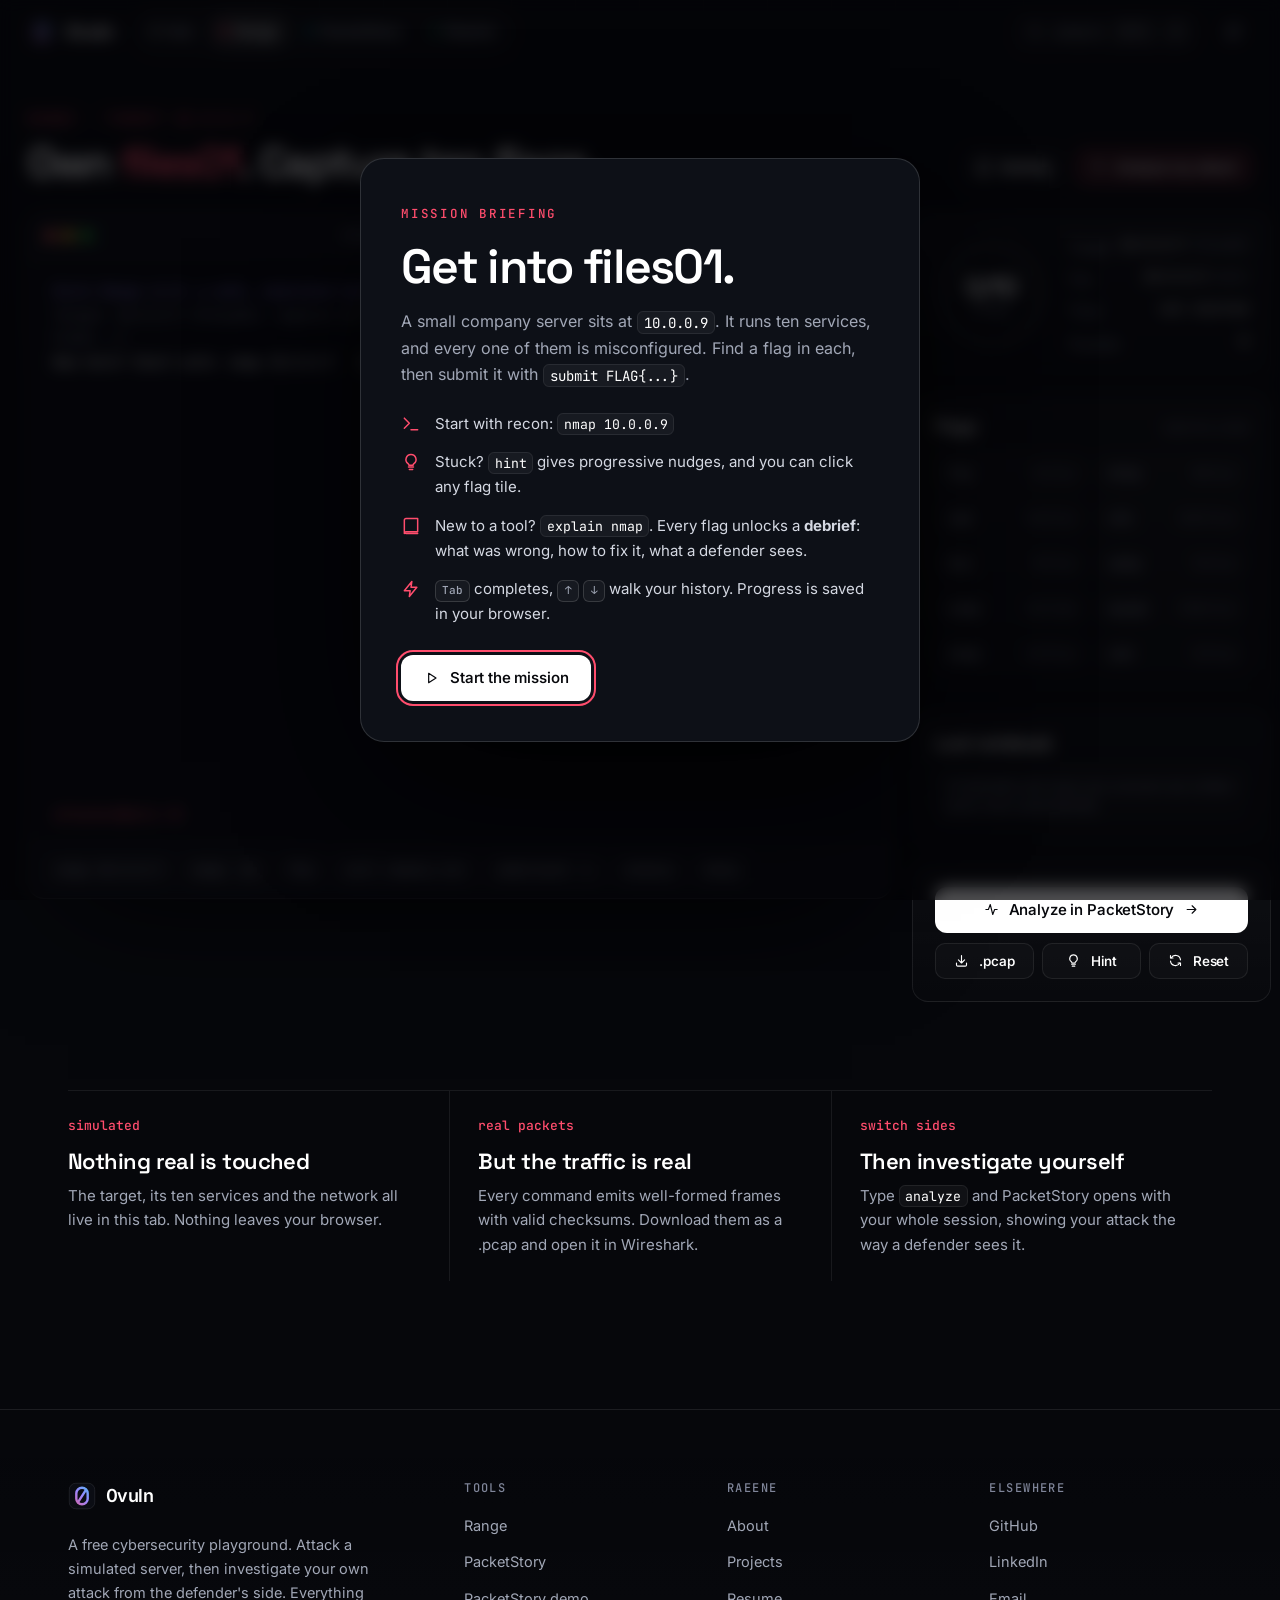
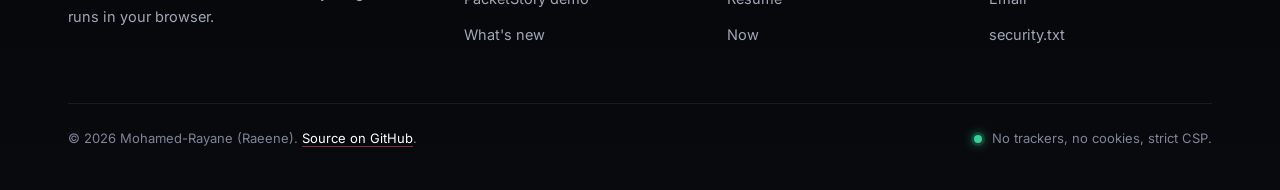
<file: index.html>
<!doctype html>
<html lang="en" class="no-js">
<head>
<meta charset="utf-8">
<meta name="viewport" content="width=device-width,initial-scale=1">
<title>0vuln Range: a hacking lab in your browser</title>
<meta name="description" content="A safe, simulated hacking lab that runs entirely in your browser. Hack 10 services, capture 10 flags, then send your session to PacketStory and investigate your own attack.">
<link rel="canonical" href="https://range.0vuln.com/">
<meta property="og:type" content="website">
<meta property="og:site_name" content="0vuln">
<meta property="og:url" content="https://range.0vuln.com/">
<meta property="og:title" content="0vuln Range: a hacking lab in your browser">
<meta property="og:description" content="A safe, simulated hacking lab that runs entirely in your browser. Hack 10 services, capture 10 flags, then send your session to PacketStory and investigate your own attack.">
<meta property="og:image" content="https://range.0vuln.com/og.png">
<meta name="twitter:card" content="summary_large_image">
<meta name="theme-color" content="#06070b">
<link rel="icon" href="/favicon.svg" type="image/svg+xml">
<link rel="apple-touch-icon" href="/icon-192.png">
<link rel="alternate" type="application/atom+xml" title="0vuln: what's new" href="https://0vuln.com/feed.xml"><link rel="manifest" href="/manifest.webmanifest">
<link rel="preload" href="/fonts/inter.woff2" as="font" type="font/woff2" crossorigin>
<link rel="preload" href="/fonts/space-grotesk.woff2" as="font" type="font/woff2" crossorigin>
<link rel="stylesheet" href="/ds.css"><link rel="stylesheet" href="/range.css">
<script src="/ds.js" defer></script><script src="/learn.js" defer></script><script src="/range.js" defer></script>
<script type="application/ld+json">{"@context":"https://schema.org","@type":"WebApplication","name":"0vuln Range","url":"https://range.0vuln.com/","description":"A simulated hacking lab in a browser terminal: 10 services, 10 flags, real packets you can analyze afterwards.","applicationCategory":"EducationalApplication","operatingSystem":"Any (web browser)","offers":{"@type":"Offer","price":"0","priceCurrency":"USD"},"author":{"@type":"Person","name":"Mohamed-Rayane (Raeene)","url":"https://raeene.0vuln.com/"},"isAccessibleForFree":true}</script>
</head>
<body data-site="range" data-offline>
<a class="skip" href="#main">Skip to content</a>
<div class="bg-fx" aria-hidden="true"><i></i><i></i><i></i></div>
<header class="nav" id="top">
  <div class="wrap">
    <a class="logo" href="https://0vuln.com/" aria-label="0vuln home"><img src="/favicon.svg" alt="" width="28" height="28"><span>0vuln</span></a>
    <nav class="sites" aria-label="0vuln sites"><a class="s-hub" href="https://0vuln.com/">Hub</a><a class="s-range" href="https://range.0vuln.com/" aria-current="page">Range</a><a class="s-pcap" href="https://pcap.0vuln.com/">PacketStory</a><a class="s-raeene" href="https://raeene.0vuln.com/">Raeene</a></nav>
    <span class="sp"></span>
    
    <button class="k-btn" type="button" data-cmdk aria-label="Open command menu"><svg viewBox="0 0 24 24" fill="none" stroke="currentColor" stroke-width="1.8" stroke-linecap="round" stroke-linejoin="round" aria-hidden="true"><circle cx="11" cy="11" r="7"/><path d="m20 20-3.5-3.5"/></svg><span class="k-label">Jump to</span><span class="kbd k-mod">Ctrl</span><span class="kbd">K</span></button>
    <a class="icon-btn gh" href="https://github.com/Raeene/range-site" aria-label="Source code on GitHub"><svg viewBox="0 0 24 24" fill="none" stroke="currentColor" stroke-width="1.8" stroke-linecap="round" stroke-linejoin="round" aria-hidden="true"><path d="M9 19c-4.3 1.4-4.3-2.5-6-3m12 5v-3.5c0-1 .1-1.4-.5-2 2.8-.3 5.5-1.4 5.5-6a4.6 4.6 0 0 0-1.3-3.2 4.2 4.2 0 0 0-.1-3.2s-1.1-.3-3.5 1.3a12 12 0 0 0-6.2 0C6.5 2.8 5.4 3.1 5.4 3.1a4.2 4.2 0 0 0-.1 3.2A4.6 4.6 0 0 0 4 9.5c0 4.6 2.7 5.7 5.5 6-.6.6-.6 1.2-.5 2V21"/></svg></a>
  </div>
</header>
<main id="main" class="rg">
  <div class="wrap rg-head">
    <div>
      <p class="eyebrow">Range &middot; target 10.0.0.9</p>
      <h1 class="h-2">Own <span class="grad-acc">files01</span>. Capture ten flags.</h1>
    </div>
    <div class="row">
      <button class="btn btn-ghost btn-sm" type="button" id="brief-open"><svg viewBox="0 0 24 24" fill="none" stroke="currentColor" stroke-width="1.8" stroke-linecap="round" stroke-linejoin="round" aria-hidden="true"><path d="M4 19V5a2 2 0 0 1 2-2h14v16H6a2 2 0 0 0-2 2zm0 0a2 2 0 0 0 2 2h14"/></svg>Briefing</button>
      <button class="btn btn-acc btn-sm" type="button" data-run="analyze"><svg viewBox="0 0 24 24" fill="none" stroke="currentColor" stroke-width="1.8" stroke-linecap="round" stroke-linejoin="round" aria-hidden="true"><path d="M3 12h4l3-8 4 16 3-8h4"/></svg>Analyze my attack</button>
    </div>
  </div>

  <div class="wrap rg-app">
    <section class="term rg-term" id="termbox" aria-label="Terminal">
      <div class="term-bar">
        <span class="lights"><i></i><i></i><i></i></span>
        <span class="title">attacker@kali: ~ (simulated)</span>
        <button type="button" data-run="hint" title="Get a hint"><svg viewBox="0 0 24 24" fill="none" stroke="currentColor" stroke-width="1.8" stroke-linecap="round" stroke-linejoin="round" aria-hidden="true"><path d="M9 18h6M10 21h4M12 3a6 6 0 0 0-3.5 10.9c.6.5 1 1.2 1 2.1h5c0-.9.4-1.6 1-2.1A6 6 0 0 0 12 3z"/></svg></button>
        <button type="button" id="fs" title="Toggle fullscreen" aria-label="Toggle fullscreen"><svg viewBox="0 0 24 24" fill="none" stroke="currentColor" stroke-width="1.8" stroke-linecap="round" stroke-linejoin="round" aria-hidden="true"><path d="M8 3H5a2 2 0 0 0-2 2v3M16 3h3a2 2 0 0 1 2 2v3M8 21H5a2 2 0 0 1-2-2v-3M16 21h3a2 2 0 0 0 2-2v-3"/></svg></button>
      </div>
      <div class="term-body" id="t" role="log" aria-live="polite"></div>
      <div class="term-line" id="l"><label id="p" for="i"></label><input id="i" autocomplete="off" autocapitalize="off" spellcheck="false" enterkeyhint="send" aria-label="Command"></div>
      <div class="quick" aria-label="Quick commands">
        <button type="button" data-type="nmap 10.0.0.9">nmap 10.0.0.9</button>
        <button type="button" data-type="nmap -sU 10.0.0.9">nmap -sU</button>
        <button type="button" data-type="ftp 10.0.0.9">ftp</button>
        <button type="button" data-type="curl 10.0.0.9/robots.txt">curl robots.txt</button>
        <button type="button" data-type="smbclient -L //10.0.0.9 -N">smbclient -L</button>
        <button type="button" data-run="status">status</button>
        <button type="button" data-run="help">help</button>
      </div>
    </section>

    <aside class="rg-side">
      <div class="side-card prog-card">
        <div class="ring">
          <svg viewBox="0 0 120 120" aria-hidden="true"><defs><linearGradient id="rg" x1="0" y1="0" x2="1" y2="1"><stop offset="0" stop-color="#ff4d6d"/><stop offset="1" stop-color="#9b87ff"/></linearGradient></defs><circle cx="60" cy="60" r="52" class="r-bg"/><circle cx="60" cy="60" r="52" class="r-fg" id="ring"/></svg>
          <div class="ring-n"><b id="score">0/10</b><span>flags</span></div>
        </div>
        <dl class="mission">
          <div><dt>Target</dt><dd>10.0.0.9 <span class="dim">files01</span></dd></div>
          <div><dt>You</dt><dd>10.0.0.5 <span class="dim">kali</span></dd></div>
          <div><dt>Time</dt><dd id="timer">not started</dd></div>
          <div><dt>Packets</dt><dd id="pkts">0</dd></div>
        </dl>
      </div>

      <div class="side-card">
        <div class="side-h"><h2>Flags</h2><span class="dim">click for a hint</span></div>
        <ul class="flags" id="flags" aria-label="Flags by service"></ul>
      </div>

      <div class="side-card">
        <div class="side-h"><h2>Loot notebook</h2><span class="dim" id="loot-n"></span></div>
        <ul class="loot" id="loot" aria-live="polite"></ul>
      </div>

      <div class="side-card acts">
        <button class="btn btn-primary" type="button" data-run="analyze"><svg viewBox="0 0 24 24" fill="none" stroke="currentColor" stroke-width="1.8" stroke-linecap="round" stroke-linejoin="round" aria-hidden="true"><path d="M3 12h4l3-8 4 16 3-8h4"/></svg>Analyze in PacketStory<svg class="arrow" viewBox="0 0 24 24" fill="none" stroke="currentColor" stroke-width="1.8" stroke-linecap="round" stroke-linejoin="round" aria-hidden="true"><path d="M5 12h14M13 6l6 6-6 6"/></svg></button>
        <div class="acts-row">
          <button class="btn btn-ghost btn-sm" type="button" data-run="capture"><svg viewBox="0 0 24 24" fill="none" stroke="currentColor" stroke-width="1.8" stroke-linecap="round" stroke-linejoin="round" aria-hidden="true"><path d="M12 4v12M7 11l5 5 5-5M4 16v3a2 2 0 0 0 2 2h12a2 2 0 0 0 2-2v-3"/></svg>.pcap</button>
          <button class="btn btn-ghost btn-sm" type="button" data-run="hint"><svg viewBox="0 0 24 24" fill="none" stroke="currentColor" stroke-width="1.8" stroke-linecap="round" stroke-linejoin="round" aria-hidden="true"><path d="M9 18h6M10 21h4M12 3a6 6 0 0 0-3.5 10.9c.6.5 1 1.2 1 2.1h5c0-.9.4-1.6 1-2.1A6 6 0 0 0 12 3z"/></svg>Hint</button>
          <button class="btn btn-ghost btn-sm" type="button" data-run="reset"><svg viewBox="0 0 24 24" fill="none" stroke="currentColor" stroke-width="1.8" stroke-linecap="round" stroke-linejoin="round" aria-hidden="true"><path d="M20 11a8 8 0 0 0-14.9-3M4 13a8 8 0 0 0 14.9 3"/><path d="M4 4v4h4M20 20v-4h-4"/></svg>Reset</button>
        </div>
      </div>
    </aside>
  </div>

  <section class="section tight">
    <div class="wrap">
      <div class="steps">
        <div><span class="n">simulated</span><h3>Nothing real is touched</h3><p>The target, its ten services and the network all live in this tab. Nothing leaves your browser.</p></div>
        <div><span class="n">real packets</span><h3>But the traffic is real</h3><p>Every command emits well-formed frames with valid checksums. Download them as a .pcap and open it in Wireshark.</p></div>
        <div><span class="n">switch sides</span><h3>Then investigate yourself</h3><p>Type <code>analyze</code> and PacketStory opens with your whole session, showing your attack the way a defender sees it.</p></div>
      </div>
    </div>
  </section>
</main>

<div class="modal" id="brief" hidden role="dialog" aria-modal="true" aria-labelledby="brief-h">
  <div class="modal-card">
    <p class="eyebrow">Mission briefing</p>
    <h2 class="h-2" id="brief-h">Get into files01.</h2>
    <p class="muted">A small company server sits at <code>10.0.0.9</code>. It runs ten services, and every one of them is misconfigured. Find a flag in each, then submit it with <code>submit FLAG{...}</code>.</p>
    <ul class="brief-list">
      <li><svg viewBox="0 0 24 24" fill="none" stroke="currentColor" stroke-width="1.8" stroke-linecap="round" stroke-linejoin="round" aria-hidden="true"><path d="m4 17 6-6-6-6M12 19h8"/></svg><span>Start with recon: <code>nmap 10.0.0.9</code></span></li>
      <li><svg viewBox="0 0 24 24" fill="none" stroke="currentColor" stroke-width="1.8" stroke-linecap="round" stroke-linejoin="round" aria-hidden="true"><path d="M9 18h6M10 21h4M12 3a6 6 0 0 0-3.5 10.9c.6.5 1 1.2 1 2.1h5c0-.9.4-1.6 1-2.1A6 6 0 0 0 12 3z"/></svg><span>Stuck? <code>hint</code> gives progressive nudges, and you can click any flag tile.</span></li>
      <li><svg viewBox="0 0 24 24" fill="none" stroke="currentColor" stroke-width="1.8" stroke-linecap="round" stroke-linejoin="round" aria-hidden="true"><path d="M4 19V5a2 2 0 0 1 2-2h14v16H6a2 2 0 0 0-2 2zm0 0a2 2 0 0 0 2 2h14"/></svg><span>New to a tool? <code>explain nmap</code>. Every flag unlocks a <b>debrief</b>: what was wrong, how to fix it, what a defender sees.</span></li>
      <li><svg viewBox="0 0 24 24" fill="none" stroke="currentColor" stroke-width="1.8" stroke-linecap="round" stroke-linejoin="round" aria-hidden="true"><path d="M13 3 4 14h7l-1 7 9-11h-7z"/></svg><span><kbd>Tab</kbd> completes, <kbd>&uarr;</kbd> <kbd>&darr;</kbd> walk your history. Progress is saved in your browser.</span></li>
    </ul>
    <div class="row"><button class="btn btn-primary" type="button" id="brief-go"><svg viewBox="0 0 24 24" fill="none" stroke="currentColor" stroke-width="1.8" stroke-linecap="round" stroke-linejoin="round" aria-hidden="true"><path d="M7 5v14l11-7z"/></svg>Start the mission</button></div>
  </div>
</div>

<div class="modal" id="win" hidden role="dialog" aria-modal="true" aria-labelledby="win-h">
  <canvas id="confetti" aria-hidden="true"></canvas>
  <div class="modal-card win-card">
    <span class="win-ic"><svg viewBox="0 0 24 24" fill="none" stroke="currentColor" stroke-width="1.8" stroke-linecap="round" stroke-linejoin="round" aria-hidden="true"><path d="M5 21V4M5 4h11l-2 4 2 4H5"/></svg></span>
    <p class="eyebrow">Mission complete</p>
    <h2 class="h-1" id="win-h">10/10 flags.</h2>
    <p class="muted" id="win-time">You owned files01.</p>
    <div class="win-stats" id="win-stats"></div>
    <p class="muted">Now flip sides: send your whole session to PacketStory and see your attack the way a defender would.</p>
    <div class="row"><button class="btn btn-primary" type="button" data-run="analyze" data-close><svg viewBox="0 0 24 24" fill="none" stroke="currentColor" stroke-width="1.8" stroke-linecap="round" stroke-linejoin="round" aria-hidden="true"><path d="M3 12h4l3-8 4 16 3-8h4"/></svg>Analyze my attack<svg class="arrow" viewBox="0 0 24 24" fill="none" stroke="currentColor" stroke-width="1.8" stroke-linecap="round" stroke-linejoin="round" aria-hidden="true"><path d="M5 12h14M13 6l6 6-6 6"/></svg></button><button class="btn btn-ghost" type="button" data-close>Keep exploring</button></div>
  </div>
</div>
<footer class="foot">
  <div class="wrap">
    <div class="foot-grid">
      <div>
        <a class="logo" href="https://0vuln.com/"><img src="/favicon.svg" alt="" width="28" height="28"><span>0vuln</span></a>
        <p class="blurb">A free cybersecurity playground. Attack a simulated server, then investigate your own attack from the defender's side. Everything runs in your browser.</p>
      </div>
      <div><h4>Tools</h4><ul><li><a href="https://range.0vuln.com/">Range</a></li><li><a href="https://pcap.0vuln.com/">PacketStory</a></li><li><a href="https://pcap.0vuln.com/#demo">PacketStory demo</a></li><li><a href="https://0vuln.com/changelog/">What's new</a></li></ul></div>
      <div><h4>Raeene</h4><ul><li><a href="https://raeene.0vuln.com/about/">About</a></li><li><a href="https://raeene.0vuln.com/projects/">Projects</a></li><li><a href="https://raeene.0vuln.com/resume/">Resume</a></li><li><a href="https://raeene.0vuln.com/now/">Now</a></li></ul></div>
      <div><h4>Elsewhere</h4><ul><li><a href="https://github.com/Raeene">GitHub</a></li><li><a href="https://www.linkedin.com/in/ray-safi-938491195/">LinkedIn</a></li><li><a href="mailto:raaene@protonmail.com">Email</a></li><li><a href="https://0vuln.com/.well-known/security.txt">security.txt</a></li></ul></div>
    </div>
    <div class="foot-bot">
      <span>&copy; <span data-year>2026</span> Mohamed-Rayane (Raeene). <a class="link" href="https://github.com/Raeene/range-site">Source on GitHub</a>.</span>
      <span class="status"><span class="dot"></span>No trackers, no cookies, strict CSP.</span>
    </div>
    <div class="foot-word" aria-hidden="true">0vuln</div>
  </div>
</footer>
</body>
</html>
</file>
<file: ds.css>
/* =====================================================================
   0vuln design system (shared, identical on every *.0vuln.com site)
   Edit in one place, copy to all four repos.
   ===================================================================== */
@font-face { font-family: "Inter"; src: url("/fonts/inter.woff2") format("woff2"); font-weight: 100 900; font-display: swap; }
@font-face { font-family: "Space Grotesk"; src: url("/fonts/space-grotesk.woff2") format("woff2"); font-weight: 300 700; font-display: swap; }
@font-face { font-family: "JetBrains Mono"; src: url("/fonts/jetbrains-mono.woff2") format("woff2"); font-weight: 100 800; font-display: swap; }

:root {
  --bg: #06070b;
  --bg-2: #0a0c12;
  --bg-3: #0f121a;
  --panel: rgba(255, 255, 255, .025);
  --panel-2: rgba(255, 255, 255, .045);
  --line: rgba(255, 255, 255, .075);
  --line-2: rgba(255, 255, 255, .14);
  --text: #eceef4;
  --muted: #a1a7b6;
  --dim: #7f8599;   /* 5:1+ contrast on every background (WCAG AA) */
  --red: #ff4d6d;
  --violet: #9b87ff;
  --cyan: #22d3ee;
  --green: #34d399;
  --amber: #fbbf24;
  --brand: linear-gradient(100deg, var(--red) 0%, var(--violet) 50%, var(--cyan) 100%);
  --acc: var(--violet);
  --acc-rgb: 155, 135, 255;
  --sans: "Inter", ui-sans-serif, system-ui, -apple-system, "Segoe UI", Roboto, sans-serif;
  --display: "Space Grotesk", "Inter", ui-sans-serif, system-ui, sans-serif;
  --mono: "JetBrains Mono", ui-monospace, "SF Mono", Menlo, Consolas, monospace;
  --r: 16px;
  --r-sm: 10px;
  --w: 1200px;
  --nav-h: 64px;
  --ease: cubic-bezier(.2, .7, .2, 1);
  color-scheme: dark;
}
body[data-site="range"] { --acc: var(--red); --acc-rgb: 255, 77, 109; }
body[data-site="pcap"] { --acc: var(--cyan); --acc-rgb: 34, 211, 238; }
body[data-site="raeene"] { --acc: var(--green); --acc-rgb: 52, 211, 153; }

*, *::before, *::after { box-sizing: border-box; }
html { -webkit-text-size-adjust: 100%; scroll-behavior: smooth; scroll-padding-top: calc(var(--nav-h) + 24px); }
body { margin: 0; min-height: 100vh; background: var(--bg); color: var(--text); font: 16px/1.65 var(--sans); font-feature-settings: "cv11", "ss01", "ss03", "zero"; -webkit-font-smoothing: antialiased; -moz-osx-font-smoothing: grayscale; overflow-x: hidden; }
img, svg, canvas { display: block; max-width: 100%; }
a { color: inherit; text-decoration: none; }
button, input, select, textarea { font: inherit; color: inherit; }
button { cursor: pointer; background: none; border: 0; padding: 0; }
[hidden] { display: none !important; }
::selection { background: rgba(var(--acc-rgb), .35); color: #fff; }
:focus-visible { outline: 2px solid var(--acc); outline-offset: 3px; border-radius: 6px; }
code, kbd, pre, .mono { font-family: var(--mono); font-feature-settings: normal; }
code { font-size: .88em; padding: .12em .42em; border-radius: 6px; background: var(--panel-2); border: 1px solid var(--line); color: #fff; }
p { margin: 0 0 1em; }
h1, h2, h3, h4 { font-family: var(--display); font-weight: 600; letter-spacing: -.025em; line-height: 1.08; margin: 0; color: #fff; }

.skip { position: absolute; left: 16px; top: -60px; z-index: 100; padding: 10px 16px; border-radius: 10px; background: #fff; color: #000; font-weight: 600; }
.skip:focus { top: 12px; }

/* ---------- ambient background ---------- */
.bg-fx { position: fixed; inset: 0; z-index: -1; pointer-events: none; overflow: hidden; }
.bg-fx::before { content: ""; position: absolute; inset: -1px; background-image: linear-gradient(var(--line) 1px, transparent 1px), linear-gradient(90deg, var(--line) 1px, transparent 1px); background-size: 64px 64px; mask-image: radial-gradient(ellipse 80% 60% at 50% 0%, #000 10%, transparent 75%); -webkit-mask-image: radial-gradient(ellipse 80% 60% at 50% 0%, #000 10%, transparent 75%); opacity: .55; }
.bg-fx i { position: absolute; border-radius: 50%; filter: blur(90px); opacity: .32; animation: drift 26s var(--ease) infinite alternate; }
.bg-fx i:nth-child(1) { width: 640px; height: 520px; left: -160px; top: -220px; background: rgba(var(--acc-rgb), .55); }
.bg-fx i:nth-child(2) { width: 560px; height: 480px; right: -180px; top: -120px; background: rgba(34, 211, 238, .28); animation-delay: -9s; }
.bg-fx i:nth-child(3) { width: 520px; height: 420px; left: 30%; top: 40vh; background: rgba(255, 77, 109, .14); animation-delay: -17s; }
@keyframes drift { to { transform: translate3d(80px, 60px, 0) scale(1.15); } }

/* ---------- layout ---------- */
.wrap { width: 100%; max-width: var(--w); margin: 0 auto; padding: 0 28px; }
.section { padding: 128px 0; position: relative; }
.section.tight { padding: 88px 0; }
.section-head { max-width: 720px; margin-bottom: 56px; }
.section-head.center { margin-left: auto; margin-right: auto; text-align: center; }
.eyebrow { display: inline-flex; align-items: center; gap: 10px; font: 500 12.5px/1 var(--mono); letter-spacing: .14em; text-transform: uppercase; color: var(--acc); margin-bottom: 20px; }
.eyebrow::before { content: ""; width: 18px; height: 1px; background: currentColor; opacity: .7; }
.h-display { font-size: clamp(48px, 8.4vw, 112px); letter-spacing: -.045em; line-height: .95; font-weight: 600; }
.h-1 { font-size: clamp(38px, 5.4vw, 68px); letter-spacing: -.04em; line-height: 1.02; }
.h-2 { font-size: clamp(30px, 3.8vw, 48px); letter-spacing: -.035em; }
.h-3 { font-size: 22px; letter-spacing: -.02em; }
.lead { font-size: clamp(17px, 1.6vw, 20px); line-height: 1.6; color: var(--muted); max-width: 640px; }
.muted { color: var(--muted); }
.dim { color: var(--dim); }
.grad { background: var(--brand); -webkit-background-clip: text; background-clip: text; color: transparent; }
.acc { color: var(--acc); }
.grad-acc { background: linear-gradient(100deg, #fff 10%, rgba(var(--acc-rgb), 1) 90%); -webkit-background-clip: text; background-clip: text; color: transparent; }
.row { display: flex; flex-wrap: wrap; gap: 12px; align-items: center; }
.grid { display: grid; gap: 20px; }
.g2 { grid-template-columns: repeat(2, minmax(0, 1fr)); }
.g3 { grid-template-columns: repeat(3, minmax(0, 1fr)); }
.g4 { grid-template-columns: repeat(4, minmax(0, 1fr)); }
@media (max-width: 960px) { .g3, .g4 { grid-template-columns: repeat(2, minmax(0, 1fr)); } }
@media (max-width: 680px) { .g2, .g3, .g4 { grid-template-columns: 1fr; } .section { padding: 88px 0; } .wrap { padding: 0 20px; } }
.divider { height: 1px; background: linear-gradient(90deg, transparent, var(--line-2), transparent); border: 0; margin: 0; }

/* ---------- nav ---------- */
.nav { position: sticky; top: 0; z-index: 50; height: var(--nav-h); border-bottom: 1px solid transparent; transition: background .3s, border-color .3s, backdrop-filter .3s; }
.nav.scrolled, .nav.solid { background: rgba(6, 7, 11, .72); backdrop-filter: saturate(160%) blur(16px); -webkit-backdrop-filter: saturate(160%) blur(16px); border-bottom-color: var(--line); }
.nav .wrap { height: 100%; display: flex; align-items: center; gap: 20px; max-width: 1360px; }
.logo { display: inline-flex; align-items: center; gap: 10px; font: 600 18px/1 var(--sans); font-feature-settings: "zero"; letter-spacing: -.03em; color: #fff; flex-shrink: 0; }
.logo img { width: 28px; height: 28px; }
.sites { display: flex; gap: 2px; padding: 4px; border: 1px solid var(--line); border-radius: 999px; background: rgba(255, 255, 255, .02); overflow-x: auto; scrollbar-width: none; }
.sites::-webkit-scrollbar { display: none; }
.sites a { display: inline-flex; align-items: center; gap: 8px; padding: 7px 14px; border-radius: 999px; font-size: 13.5px; font-weight: 500; color: var(--muted); white-space: nowrap; transition: color .2s, background .2s; }
.sites a::before { content: ""; width: 6px; height: 6px; border-radius: 50%; background: var(--c, var(--violet)); box-shadow: 0 0 10px var(--c, var(--violet)); opacity: .55; transition: opacity .2s; }
.sites a:hover { color: #fff; }
.sites a:hover::before, .sites a[aria-current]::before { opacity: 1; }
.sites a[aria-current] { color: #fff; background: rgba(255, 255, 255, .08); }
.sites .s-hub { --c: #fff; }
.sites .s-range { --c: var(--red); }
.sites .s-pcap { --c: var(--cyan); }
.sites .s-raeene { --c: var(--green); }
.nav .sp { flex: 1; }
.subnav { display: flex; gap: 4px; }
.subnav a { padding: 8px 12px; border-radius: 8px; font-size: 14px; color: var(--muted); transition: color .2s, background .2s; }
.subnav a:hover { color: #fff; background: var(--panel-2); }
.subnav a[aria-current] { color: #fff; }
.k-btn { display: inline-flex; align-items: center; gap: 10px; height: 36px; padding: 0 8px 0 12px; border: 1px solid var(--line); border-radius: 10px; background: var(--panel); color: var(--muted); font-size: 13px; transition: border-color .2s, color .2s; flex-shrink: 0; }
.k-btn:hover { border-color: var(--line-2); color: #fff; }
.k-btn svg { width: 15px; height: 15px; }
.kbd, kbd { display: inline-flex; align-items: center; justify-content: center; min-width: 22px; height: 22px; padding: 0 6px; border-radius: 6px; border: 1px solid var(--line-2); background: rgba(255, 255, 255, .04); font: 500 11px/1 var(--mono); color: var(--muted); }
.icon-btn { display: inline-grid; place-items: center; width: 36px; height: 36px; border-radius: 10px; color: var(--muted); transition: color .2s, background .2s; flex-shrink: 0; }
.icon-btn:hover { color: #fff; background: var(--panel-2); }
.icon-btn svg { width: 18px; height: 18px; }
@media (max-width: 1080px) { .subnav { display: none; } }
@media (max-width: 760px) { .k-btn .k-label, .k-btn .kbd { display: none; } .k-btn { padding: 0; width: 36px; justify-content: center; } .nav .gh { display: none; } .logo span { display: none; } .nav .wrap { gap: 12px; } }

/* ---------- buttons ---------- */
.btn { position: relative; display: inline-flex; align-items: center; justify-content: center; gap: 10px; height: 46px; padding: 0 22px; border-radius: 12px; font-size: 15px; font-weight: 550; letter-spacing: -.01em; white-space: nowrap; border: 1px solid transparent; transition: transform .2s var(--ease), background .2s, border-color .2s, box-shadow .3s, color .2s; }
.btn:active { transform: translateY(1px) scale(.99); }
.btn svg { width: 16px; height: 16px; transition: transform .25s var(--ease); }
.btn:hover svg.arrow { transform: translateX(3px); }
.btn-primary { background: #fff; color: #07080c; box-shadow: 0 0 0 1px rgba(255, 255, 255, .1), 0 10px 40px -10px rgba(var(--acc-rgb), .6); }
.btn-primary:hover { box-shadow: 0 0 0 1px rgba(255, 255, 255, .2), 0 16px 50px -10px rgba(var(--acc-rgb), .85); }
.btn-acc { background: rgba(var(--acc-rgb), .14); color: #fff; border-color: rgba(var(--acc-rgb), .45); }
.btn-acc:hover { background: rgba(var(--acc-rgb), .22); border-color: rgba(var(--acc-rgb), .75); box-shadow: 0 0 30px -6px rgba(var(--acc-rgb), .6); }
.btn-ghost { background: var(--panel); border-color: var(--line); color: #fff; }
.btn-ghost:hover { background: var(--panel-2); border-color: var(--line-2); }
.btn-sm { height: 36px; padding: 0 14px; font-size: 13.5px; border-radius: 10px; }
.link { color: #fff; border-bottom: 1px solid rgba(var(--acc-rgb), .5); transition: border-color .2s, color .2s; }
.link:hover { color: var(--acc); border-color: var(--acc); }
.more { display: inline-flex; align-items: center; gap: 6px; font-size: 14.5px; font-weight: 500; color: #fff; }
.more svg { width: 14px; height: 14px; transition: transform .25s var(--ease); }
.more:hover svg, a:hover .more svg { transform: translateX(3px); }

/* ---------- pills / chips ---------- */
.pill { display: inline-flex; align-items: center; gap: 8px; padding: 6px 14px 6px 8px; border-radius: 999px; border: 1px solid var(--line); background: rgba(255, 255, 255, .03); font-size: 13px; color: var(--muted); backdrop-filter: blur(8px); }
.pill b { font-weight: 600; padding: 2px 8px; border-radius: 999px; background: rgba(var(--acc-rgb), .16); color: var(--acc); font-size: 11.5px; letter-spacing: .02em; }
.pill:hover { border-color: var(--line-2); color: #fff; }
.chips { display: flex; flex-wrap: wrap; gap: 6px; list-style: none; margin: 0; padding: 0; }
.chips li, .chip { font: 500 12px/1 var(--mono); padding: 6px 10px; border-radius: 7px; border: 1px solid var(--line); background: rgba(255, 255, 255, .02); color: var(--muted); }
.dot { display: inline-block; width: 8px; height: 8px; border-radius: 50%; background: var(--green); box-shadow: 0 0 0 3px rgba(52, 211, 153, .15), 0 0 12px var(--green); }
.dot.off { background: var(--red); box-shadow: 0 0 0 3px rgba(255, 77, 109, .15); }
.dot.wait { background: var(--dim); box-shadow: none; animation: blink 1.2s infinite; }
@keyframes blink { 50% { opacity: .3; } }

/* ---------- cards (with cursor spotlight) ---------- */
.card { position: relative; border-radius: var(--r); border: 1px solid var(--line); background: linear-gradient(180deg, rgba(255, 255, 255, .035), rgba(255, 255, 255, .012)); padding: 28px; overflow: hidden; isolation: isolate; transition: border-color .3s, transform .4s var(--ease); }
.card::before { content: ""; position: absolute; inset: 0; z-index: -1; opacity: 0; transition: opacity .35s; background: radial-gradient(520px circle at var(--mx, 50%) var(--my, 0%), rgba(var(--acc-rgb), .12), transparent 45%); }
.card::after { content: ""; position: absolute; inset: 0; border-radius: inherit; padding: 1px; opacity: 0; transition: opacity .35s; pointer-events: none; background: radial-gradient(360px circle at var(--mx, 50%) var(--my, 0%), rgba(var(--acc-rgb), .7), transparent 50%); -webkit-mask: linear-gradient(#000 0 0) content-box, linear-gradient(#000 0 0); -webkit-mask-composite: xor; mask: linear-gradient(#000 0 0) content-box exclude, linear-gradient(#000 0 0); }
.card:hover::before, .card:hover::after { opacity: 1; }
a.card:hover { transform: translateY(-3px); }
.card h3 { font-size: 21px; margin-bottom: 10px; }
.card p { color: var(--muted); font-size: 15px; }
.card .ic { display: grid; place-items: center; width: 44px; height: 44px; border-radius: 12px; border: 1px solid rgba(var(--acc-rgb), .35); background: rgba(var(--acc-rgb), .1); color: var(--acc); margin-bottom: 22px; }
.card .ic svg { width: 22px; height: 22px; }
.c-red { --acc: var(--red); --acc-rgb: 255, 77, 109; }
.c-cyan { --acc: var(--cyan); --acc-rgb: 34, 211, 238; }
.c-green { --acc: var(--green); --acc-rgb: 52, 211, 153; }
.c-violet { --acc: var(--violet); --acc-rgb: 155, 135, 255; }
.c-amber { --acc: var(--amber); --acc-rgb: 251, 191, 36; }

/* ---------- stat strip ---------- */
.stats { display: grid; grid-template-columns: repeat(4, 1fr); border: 1px solid var(--line); border-radius: var(--r); background: var(--panel); overflow: hidden; }
.stats > div { padding: 28px 28px 24px; border-left: 1px solid var(--line); }
.stats > div:first-child { border-left: 0; }
.stats b { display: block; font: 600 clamp(32px, 3.6vw, 44px)/1 var(--display); letter-spacing: -.04em; color: #fff; margin-bottom: 10px; font-variant-numeric: tabular-nums; }
.stats span { font-size: 14px; color: var(--muted); }
@media (max-width: 760px) { .stats { grid-template-columns: 1fr 1fr; } .stats > div:nth-child(3) { border-left: 0; } .stats > div:nth-child(n+3) { border-top: 1px solid var(--line); } }

/* ---------- terminal window ---------- */
.term { position: relative; border-radius: var(--r); border: 1px solid var(--line-2); background: rgba(8, 10, 15, .88); box-shadow: 0 40px 120px -40px rgba(0, 0, 0, .9), 0 0 0 1px rgba(0, 0, 0, .4), inset 0 1px 0 rgba(255, 255, 255, .05); overflow: hidden; backdrop-filter: blur(20px); }
.term-bar { display: flex; align-items: center; gap: 8px; height: 44px; padding: 0 16px; border-bottom: 1px solid var(--line); background: rgba(255, 255, 255, .02); font: 500 12.5px/1 var(--mono); color: var(--dim); }
.term-bar .lights { display: flex; gap: 7px; margin-right: 10px; }
.term-bar .lights i { width: 11px; height: 11px; border-radius: 50%; background: #2a2e39; }
.term-bar .lights i:nth-child(1) { background: #ff5f57; } .term-bar .lights i:nth-child(2) { background: #febc2e; } .term-bar .lights i:nth-child(3) { background: #28c840; }
.term-bar .title { flex: 1; text-align: center; margin-right: 52px; white-space: nowrap; overflow: hidden; text-overflow: ellipsis; }
.term-bar button { color: var(--dim); font: inherit; padding: 6px 8px; border-radius: 6px; }
.term-bar button:hover { color: #fff; background: var(--panel-2); }
.term-body { font: 14px/1.7 var(--mono); padding: 20px 22px; color: #d9dde7; white-space: pre-wrap; word-break: break-word; overflow-y: auto; }
.term-body .c { color: #fff; }
.term-body .d { color: var(--dim); }
.term-body .e { color: #ff7a8f; }
.term-body .g { color: var(--green); }
.term-body .y { color: var(--amber); }
.term-body .m { color: var(--violet); }
.term-body .k { color: var(--cyan); }
.term-body .a { color: var(--acc); }
.term-line { display: flex; align-items: center; gap: 10px; padding: 0 22px 18px; font: 14px/1.7 var(--mono); }
.term-line label { color: var(--acc); white-space: nowrap; flex-shrink: 0; }
.term-line input { flex: 1; min-width: 0; background: transparent; border: 0; outline: 0; color: #fff; caret-color: var(--acc); padding: 0; font: inherit; }
.term-line input::placeholder { color: var(--dim); }
.term:fullscreen { border-radius: 0; display: flex; flex-direction: column; background: #06070b; }
.term:fullscreen .term-body { flex: 1; max-height: none !important; }

/* ---------- tables ---------- */
.tbl-wrap { border: 1px solid var(--line); border-radius: var(--r-sm); overflow: auto; background: rgba(255, 255, 255, .015); }
.tbl { width: 100%; border-collapse: collapse; font-size: 13.5px; }
.tbl th { position: sticky; top: 0; z-index: 1; text-align: left; font: 500 11.5px/1 var(--mono); letter-spacing: .06em; text-transform: uppercase; color: var(--dim); padding: 13px 14px; background: #0b0d13; border-bottom: 1px solid var(--line); white-space: nowrap; }
.tbl td { padding: 10px 14px; border-bottom: 1px solid var(--line); vertical-align: top; }
.tbl tr:last-child td { border-bottom: 0; }
.tbl tbody tr { transition: background .15s; }
.tbl tbody tr:hover { background: rgba(255, 255, 255, .025); }
.tbl .num { text-align: right; font-variant-numeric: tabular-nums; }
.tbl .mono, .tbl td.m { font-family: var(--mono); font-size: 12.5px; }

/* ---------- footer ---------- */
.foot { position: relative; margin-top: 40px; border-top: 1px solid var(--line); padding: 72px 0 40px; background: linear-gradient(180deg, transparent, rgba(255, 255, 255, .015)); }
.foot-grid { display: grid; grid-template-columns: 1.6fr repeat(3, 1fr); gap: 40px; }
.foot h4 { font: 500 12px/1 var(--mono); letter-spacing: .12em; text-transform: uppercase; color: var(--dim); margin-bottom: 18px; }
.foot ul { list-style: none; margin: 0; padding: 0; display: grid; gap: 10px; }
.foot ul a { color: var(--muted); font-size: 14.5px; transition: color .2s; }
.foot ul a:hover { color: #fff; }
.foot .blurb { color: var(--muted); font-size: 14.5px; max-width: 320px; margin-top: 16px; }
.foot-bot { display: flex; flex-wrap: wrap; gap: 16px; justify-content: space-between; align-items: center; margin-top: 56px; padding-top: 24px; border-top: 1px solid var(--line); font-size: 13px; color: var(--dim); }
.foot-bot .status { display: inline-flex; align-items: center; gap: 10px; }
.foot-word { font: 700 clamp(80px, 19vw, 260px)/.8 var(--display); letter-spacing: -.06em; text-align: center; margin-top: 64px; background: linear-gradient(180deg, rgba(255, 255, 255, .09), rgba(255, 255, 255, 0) 85%); -webkit-background-clip: text; background-clip: text; color: transparent; user-select: none; }
@media (max-width: 760px) { .foot-grid { grid-template-columns: 1fr 1fr; } .foot-grid > :first-child { grid-column: 1 / -1; } }

/* ---------- command palette ---------- */
.cmdk-back { position: fixed; inset: 0; z-index: 200; background: rgba(3, 4, 7, .6); backdrop-filter: blur(6px); -webkit-backdrop-filter: blur(6px); display: flex; justify-content: center; align-items: flex-start; padding: 14vh 16px 16px; opacity: 0; transition: opacity .18s; }
.cmdk-back.open { opacity: 1; }
.cmdk { width: 100%; max-width: 620px; border-radius: 18px; border: 1px solid var(--line-2); background: rgba(14, 16, 23, .96); box-shadow: 0 50px 140px -30px rgba(0, 0, 0, .95), 0 0 0 1px rgba(0, 0, 0, .5), 0 0 80px -30px rgba(var(--acc-rgb), .5); overflow: hidden; transform: translateY(-8px) scale(.98); transition: transform .22s var(--ease); }
.cmdk-back.open .cmdk { transform: none; }
.cmdk-in { display: flex; align-items: center; gap: 12px; padding: 0 18px; border-bottom: 1px solid var(--line); }
.cmdk-in svg { width: 18px; height: 18px; color: var(--dim); flex-shrink: 0; }
.cmdk-in input { flex: 1; height: 58px; background: transparent; border: 0; outline: 0; font-size: 16px; color: #fff; }
.cmdk-in input::placeholder { color: var(--dim); }
.cmdk-list { max-height: min(56vh, 440px); overflow-y: auto; padding: 8px; }
.cmdk-group { font: 500 11px/1 var(--mono); letter-spacing: .1em; text-transform: uppercase; color: var(--dim); padding: 14px 12px 8px; }
.cmdk-item { display: flex; align-items: center; gap: 12px; width: 100%; padding: 11px 12px; border-radius: 10px; text-align: left; font-size: 14.5px; color: var(--muted); }
.cmdk-item .ci { display: grid; place-items: center; width: 30px; height: 30px; border-radius: 8px; border: 1px solid var(--line); background: var(--panel); flex-shrink: 0; color: var(--c, var(--muted)); }
.cmdk-item .ci svg { width: 15px; height: 15px; }
.cmdk-item .ct { flex: 1; min-width: 0; }
.cmdk-item .ct small { display: block; font-size: 12.5px; color: var(--dim); white-space: nowrap; overflow: hidden; text-overflow: ellipsis; }
.cmdk-item .cx { font: 11px var(--mono); color: var(--dim); }
.cmdk-item[aria-selected="true"] { background: rgba(255, 255, 255, .06); color: #fff; }
.cmdk-item[aria-selected="true"] .ci { border-color: rgba(255, 255, 255, .18); }
.cmdk-empty { padding: 36px; text-align: center; color: var(--dim); font-size: 14px; }
.cmdk-foot { display: flex; gap: 16px; padding: 10px 16px; border-top: 1px solid var(--line); font-size: 12px; color: var(--dim); }
.cmdk-foot span { display: inline-flex; align-items: center; gap: 6px; }

/* ---------- toast ---------- */
.toast { position: fixed; left: 50%; bottom: 28px; z-index: 210; transform: translate(-50%, 20px); opacity: 0; padding: 12px 18px; border-radius: 12px; border: 1px solid var(--line-2); background: rgba(16, 18, 26, .96); font-size: 14px; box-shadow: 0 20px 60px -20px #000; transition: opacity .25s, transform .3s var(--ease); pointer-events: none; }
.toast.show { opacity: 1; transform: translate(-50%, 0); }

/* ---------- motion ---------- */
.reveal { opacity: 0; transform: translateY(24px); transition: opacity .9s var(--ease), transform .9s var(--ease); transition-delay: var(--d, 0s); }
.reveal.in { opacity: 1; transform: none; }
.no-js .reveal { opacity: 1; transform: none; }
@keyframes rise { from { opacity: 0; transform: translateY(18px); filter: blur(6px); } to { opacity: 1; transform: none; filter: none; } }
.rise { animation: rise 1s var(--ease) both; animation-delay: var(--d, 0s); }
.d1 { --d: .08s; } .d2 { --d: .16s; } .d3 { --d: .24s; } .d4 { --d: .32s; } .d5 { --d: .4s; }
.shine { position: relative; overflow: hidden; }
.shine::after { content: ""; position: absolute; top: 0; left: -60%; width: 40%; height: 100%; background: linear-gradient(100deg, transparent, rgba(255, 255, 255, .45), transparent); transform: skewX(-20deg); animation: shine 4.5s 1.5s infinite; }
@keyframes shine { 0%, 70% { left: -60%; } 100% { left: 130%; } }

@media (prefers-reduced-motion: reduce) {
  *, *::before, *::after { animation-duration: .001ms !important; animation-iteration-count: 1 !important; transition-duration: .001ms !important; scroll-behavior: auto !important; }
  .reveal { opacity: 1; transform: none; }
}
@media print {
  .nav, .foot, .bg-fx, .cmdk-back, .toast, .no-print { display: none !important; }
  body { background: #fff; color: #000; }
}

/* grid children may shrink below their content width (prevents mobile overflow) */
.grid > *, .me-grid > *, .ps-grid > *, .shell-grid > *, .now-split > *, .about-grid > *, .priv > *, .rg-app > *, .work > *, .bento > *, .loop > * { min-width: 0; }

/* =====================================================================
   v2.1 identity: fewer template tropes, more structure
   ===================================================================== */
/* background: a quiet grid only, no drifting color blobs */
.bg-fx i { display: none; }
.bg-fx::before { opacity: .4; }
/* emphasis is one solid color, never a gradient */
.grad, .grad-acc { background: none; -webkit-background-clip: initial; background-clip: initial; color: var(--acc); }
/* cards: plain border, no cursor spotlight, no lift */
.card::before, .card::after { display: none; }
.card { background: var(--bg-2); }
.card:hover { border-color: var(--line-2); }
a.card:hover { transform: none; }
.btn-primary, .btn-primary:hover { box-shadow: none; }
.btn-primary:hover { background: #e9ebf0; }
.foot-word { display: none; }

/* numbered, asymmetric section heads: "01  Label | Heading" */
body { counter-reset: sec; }
.section-head { max-width: none; display: grid; grid-template-columns: 220px minmax(0, 760px); gap: 0 40px; align-items: baseline; padding-top: 28px; border-top: 1px solid var(--line); }
.section-head > :not(.eyebrow) { grid-column: 2; }
.section-head .eyebrow { grid-row: 1 / span 3; counter-increment: sec; color: var(--muted); letter-spacing: .1em; margin: 0; }
.section-head .eyebrow::before { content: counter(sec, decimal-leading-zero); width: auto; height: auto; background: none; opacity: 1; color: var(--acc); margin-right: 6px; }
.section-head .lead { margin-top: 20px; }
.section-head.center { text-align: left; margin-left: 0; }
@media (max-width: 820px) { .section-head { grid-template-columns: 1fr; } .section-head > * { grid-column: 1 !important; } .section-head .eyebrow { grid-row: auto; margin-bottom: 18px; } }

/* plain spec rows (used instead of icon-card grids) */
.spec { border-top: 1px solid var(--line); }
.spec > div { display: grid; grid-template-columns: 220px minmax(0, 1fr); gap: 8px 40px; padding: 26px 0; border-bottom: 1px solid var(--line); }
.spec dt, .spec .k { font: 500 13px/1.7 var(--mono); color: var(--acc); }
.spec dd, .spec .v { margin: 0; color: var(--muted); font-size: 16px; max-width: 760px; }
.spec dd b, .spec .v b { color: #fff; font-weight: 600; }
@media (max-width: 820px) { .spec > div { grid-template-columns: 1fr; } }

/* numbered steps (instead of icon cards) */
.steps { display: grid; grid-template-columns: repeat(3, minmax(0, 1fr)); border-top: 1px solid var(--line); }
.steps > div { padding: 28px 28px 8px 0; }
.steps > div + div { padding-left: 28px; border-left: 1px solid var(--line); }
.steps .n { display: block; font: 500 13px/1 var(--mono); color: var(--acc); margin-bottom: 18px; }
.steps h3 { font-size: 22px; margin-bottom: 10px; }
.steps p { color: var(--muted); font-size: 15px; }
@media (max-width: 820px) { .steps { grid-template-columns: 1fr; } .steps > div, .steps > div + div { padding: 24px 0 4px; border-left: 0; border-bottom: 1px solid var(--line); } }
.eyebrow::before { display: none; }
.section-head .eyebrow::before { display: inline; }
</file>
<file: range.css>
/* 0vuln Range: page styles (design system lives in ds.css) */
.rg-head { display: flex; justify-content: space-between; align-items: flex-end; gap: 24px; flex-wrap: wrap; padding-top: 40px; padding-bottom: 28px; max-width: 1360px; }
.rg-head .eyebrow { margin-bottom: 14px; }
.rg-head h1 { font-size: clamp(28px, 3.4vw, 42px); }
.rg-head .btn svg { width: 15px; height: 15px; }
.rg-app { display: grid; grid-template-columns: minmax(0, 1fr) 340px; gap: 20px; max-width: 1360px; align-items: start; }
@media (max-width: 1000px) { .rg-app { grid-template-columns: 1fr; } }

/* terminal */
.rg-term { display: flex; flex-direction: column; height: min(calc(100vh - var(--nav-h) - 150px), 780px); min-height: 520px; box-shadow: 0 50px 140px -50px rgba(255, 77, 109, .3), 0 40px 120px -40px rgba(0, 0, 0, .9); }
.rg-term::before { content: ""; position: absolute; inset: -1px; border-radius: inherit; padding: 1px; pointer-events: none; background: linear-gradient(140deg, rgba(255, 77, 109, .55), rgba(255, 255, 255, .05) 35%, rgba(255, 255, 255, .05) 70%, rgba(155, 135, 255, .4)); -webkit-mask: linear-gradient(#000 0 0) content-box, linear-gradient(#000 0 0); -webkit-mask-composite: xor; mask: linear-gradient(#000 0 0) content-box exclude, linear-gradient(#000 0 0); }
.rg-term .term-bar .title { margin-right: 0; }
.rg-term .term-bar button svg { width: 15px; height: 15px; display: block; }
.rg-term .term-body { flex: 1; padding: 22px 24px 8px; font-size: 14px; }
.rg-term .term-body > div { min-height: 1.7em; }
.rg-term .term-body .c { color: #fff; }
.rg-term .term-body .win { color: var(--green); font-weight: 700; text-shadow: 0 0 20px rgba(52, 211, 153, .6); }
.rg-term .term-line { padding: 8px 24px 16px; }
.rg-term .term-line label { color: var(--red); }
.quick { display: flex; gap: 8px; padding: 12px 16px; border-top: 1px solid var(--line); overflow-x: auto; scrollbar-width: none; background: rgba(255, 255, 255, .015); }
.quick::-webkit-scrollbar { display: none; }
.quick button { flex-shrink: 0; font: 500 12.5px/1 var(--mono); color: var(--muted); padding: 8px 11px; border-radius: 8px; border: 1px solid var(--line); background: rgba(255, 255, 255, .02); transition: color .2s, border-color .2s, background .2s; }
.quick button:hover { color: #fff; border-color: rgba(255, 77, 109, .45); background: rgba(255, 77, 109, .08); }
.rg-term:fullscreen .quick { display: flex; }
@media (max-width: 1000px) { .rg-term { height: 70vh; min-height: 440px; } }

/* side panel */
.rg-side { display: grid; gap: 16px; position: sticky; top: calc(var(--nav-h) + 20px); }
@media (max-width: 1000px) { .rg-side { position: static; grid-template-columns: 1fr 1fr; } .prog-card { grid-column: 1 / -1; } }
@media (max-width: 640px) { .rg-side { grid-template-columns: 1fr; } }
.side-card { padding: 22px; border-radius: var(--r); border: 1px solid var(--line); background: linear-gradient(180deg, rgba(255, 255, 255, .035), rgba(255, 255, 255, .012)); }
.side-h { display: flex; justify-content: space-between; align-items: baseline; margin-bottom: 16px; }
.side-h h2 { font-size: 17px; letter-spacing: -.01em; }
.side-h .dim { font-size: 12.5px; }

.prog-card { display: flex; align-items: center; gap: 22px; }
.ring { position: relative; width: 112px; height: 112px; flex-shrink: 0; }
.ring svg { width: 100%; height: 100%; transform: rotate(-90deg); }
.ring circle { fill: none; stroke-width: 8; }
.r-bg { stroke: rgba(255, 255, 255, .07); }
.r-fg { stroke: url(#rg); stroke-linecap: round; stroke-dasharray: 326.7; stroke-dashoffset: 326.7; transition: stroke-dashoffset 1s var(--ease); filter: drop-shadow(0 0 6px rgba(255, 77, 109, .6)); }
.ring-n { position: absolute; inset: 0; display: grid; place-content: center; text-align: center; }
.ring-n b { font: 600 26px/1 var(--display); color: #fff; letter-spacing: -.03em; }
.ring-n span { font: 500 11px/1 var(--mono); text-transform: uppercase; letter-spacing: .1em; color: var(--dim); margin-top: 6px; }
.mission { margin: 0; display: grid; gap: 10px; flex: 1; min-width: 0; }
.mission div { display: flex; justify-content: space-between; gap: 10px; font-size: 13.5px; }
.mission dt { color: var(--dim); }
.mission dd { margin: 0; font: 13px var(--mono); color: #fff; text-align: right; font-variant-numeric: tabular-nums; white-space: nowrap; }
.mission dd .dim { color: var(--dim); }

.flags { list-style: none; margin: 0; padding: 0; display: grid; grid-template-columns: 1fr 1fr; gap: 8px; }
.flags button { width: 100%; display: flex; justify-content: space-between; align-items: center; gap: 8px; padding: 11px 12px; border-radius: 10px; border: 1px solid var(--line); background: rgba(255, 255, 255, .02); text-align: left; transition: border-color .2s, background .2s, transform .2s; }
.flags button:hover { border-color: var(--line-2); background: rgba(255, 255, 255, .045); }
.flags b { font: 600 13px/1 var(--mono); color: var(--muted); }
.flags span { font: 11px/1 var(--mono); color: var(--dim); }
.flags .on button { border-color: rgba(255, 77, 109, .45); background: linear-gradient(135deg, rgba(255, 77, 109, .16), rgba(155, 135, 255, .08)); box-shadow: 0 0 24px -10px rgba(255, 77, 109, .8); }
.flags .on b { color: #fff; }
.flags .on span { color: var(--red); }
.flags .pop button { animation: pop .8s var(--ease); }
@keyframes pop { 30% { transform: scale(1.08); box-shadow: 0 0 40px -4px rgba(255, 77, 109, 1); } }

.acts { display: grid; gap: 10px; }
.acts .btn-primary { width: 100%; }
.acts-row { display: grid; grid-template-columns: repeat(3, 1fr); gap: 8px; }
.acts-row .btn { padding: 0 8px; }
.acts svg { width: 15px; height: 15px; }

/* modals */
.modal { position: fixed; inset: 0; z-index: 180; display: grid; place-items: center; padding: 20px; background: rgba(3, 4, 7, .7); backdrop-filter: blur(8px); -webkit-backdrop-filter: blur(8px); opacity: 0; transition: opacity .25s; }
.modal.open { opacity: 1; }
.modal-card { position: relative; width: 100%; max-width: 560px; padding: 40px; border-radius: 24px; border: 1px solid var(--line-2); background: radial-gradient(ellipse 80% 60% at 50% 0%, rgba(255, 77, 109, .14), transparent 70%), #0d1017; box-shadow: 0 50px 140px -30px #000; transform: translateY(12px) scale(.98); transition: transform .3s var(--ease); }
.modal.open .modal-card { transform: none; }
.modal-card h2 { margin-bottom: 16px; }
.modal-card .row { margin-top: 28px; }
.brief-list { list-style: none; margin: 24px 0 0; padding: 0; display: grid; gap: 14px; }
.brief-list li { display: flex; gap: 14px; align-items: flex-start; color: #d4d8e2; font-size: 15px; }
.brief-list svg { width: 20px; height: 20px; color: var(--red); flex-shrink: 0; margin-top: 2px; }
.win-card { text-align: center; }
.win-card .row { justify-content: center; }
.win-ic { display: inline-grid; place-items: center; width: 72px; height: 72px; margin-bottom: 20px; border-radius: 20px; color: var(--green); border: 1px solid rgba(52, 211, 153, .4); background: rgba(52, 211, 153, .12); box-shadow: 0 0 50px -6px rgba(52, 211, 153, .7); }
.win-ic svg { width: 32px; height: 32px; }
#confetti { position: fixed; inset: 0; width: 100%; height: 100%; pointer-events: none; }
@media (max-width: 560px) { .modal-card { padding: 28px 22px; } }

/* 404 */
.nf { min-height: calc(100vh - var(--nav-h)); display: grid; place-items: center; text-align: center; padding: 80px 0; }
.nf .code { font: 700 clamp(120px, 26vw, 280px)/.85 var(--display); letter-spacing: -.06em; margin-bottom: 24px; }
.nf .lead { margin: 0 auto 36px; }
.nf .row { justify-content: center; }

/* v2.1 */
.rg-term { box-shadow: 0 40px 120px -40px rgba(0, 0, 0, .9); }
.rg-term::before { display: none; }
.flags .on button { background: rgba(255, 77, 109, .12); box-shadow: none; }
.r-fg { filter: none; }
.modal-card { background: #0d1017; }
.win-ic { box-shadow: none; }

/* loot notebook */
.loot { list-style: none; margin: 0; padding: 0; display: grid; gap: 6px; max-height: 220px; overflow-y: auto; }
.loot li { font: 12.5px/1.5 var(--mono); color: #e3e6ee; padding: 8px 10px; border-radius: 8px; border: 1px solid var(--line); background: rgba(255, 255, 255, .02); word-break: break-word; animation: rise .5s var(--ease) both; }
.loot li.empty { font: 13px/1.5 var(--sans); color: var(--dim); border-style: dashed; animation: none; }
.rg-term .term-body .m { color: var(--violet); }
.win-stats { display: grid; grid-template-columns: repeat(4, 1fr); gap: 8px; margin: 20px 0 8px; }
.win-stats div { padding: 12px 8px; border-radius: 12px; border: 1px solid var(--line); background: var(--panel); }
.win-stats b { display: block; font: 600 20px/1.1 var(--display); color: #fff; font-variant-numeric: tabular-nums; }
.win-stats span { font: 500 10.5px var(--mono); text-transform: uppercase; letter-spacing: .08em; color: var(--dim); }
@media (max-width: 480px) { .win-stats { grid-template-columns: 1fr 1fr; } }
.win-card .win-ic { display: grid; margin: 0 auto 18px; }
.win-card .eyebrow { display: flex; justify-content: center; }
</file>
